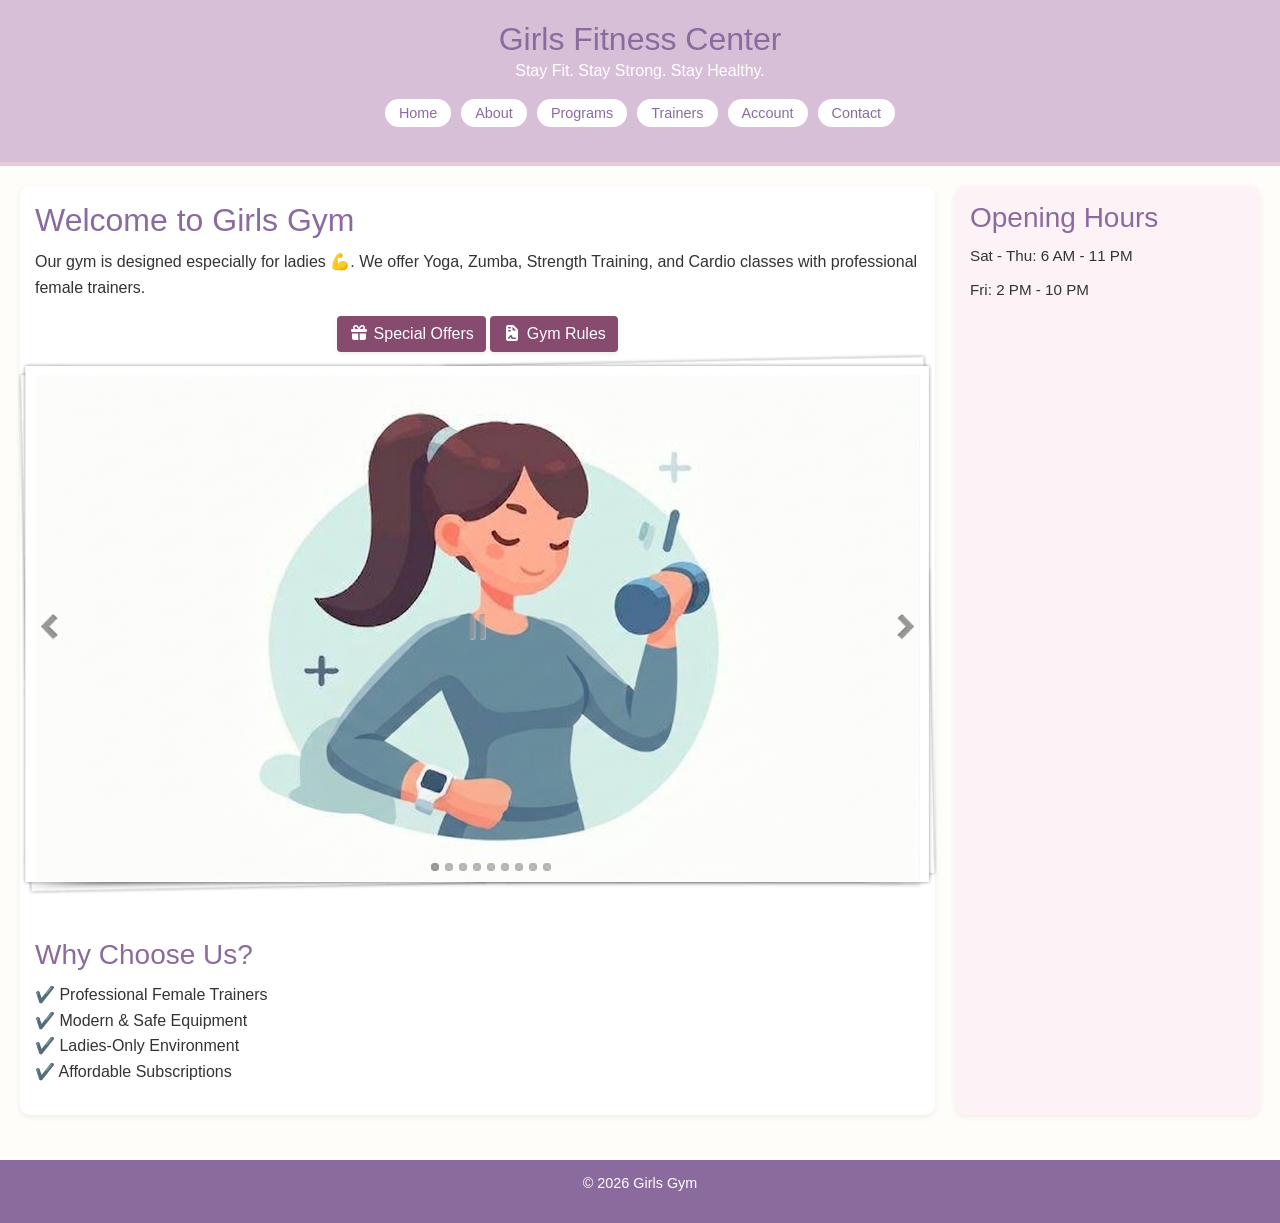
<file: gym/html/index.html>
<!DOCTYPE html>
<html lang="en">
<head>
  <meta charset="UTF-8">
  <meta name="viewport" content="width=device-width, initial-scale=1.0">
  <title>Home - Girls Gym</title>

  <!-- Bootstrap  CSS -->
   <link  rel="stylesheet"  href="../css/bootstrap.css">
  <!-- Font Awesome Icons -->
<link rel="stylesheet" href="../css/all.min.css">

  <link rel="stylesheet" href="../css/style.css"> 

  <!-- Start WOWSlider.com HEAD section -->
  <link rel="stylesheet" type="text/css" href="engine0/style.css" />
  <script type="text/javascript" src="engine0/jquery.js"></script>
  <!-- End WOWSlider.com HEAD section -->
</head>
<body>
  <!-- Header -->
  <header>
    <h1>Girls Fitness Center</h1>
    <p>Stay Fit. Stay Strong. Stay Healthy.</p>
    <nav>
      <ul>
        <li><a href="index.html">Home</a></li>
        <li><a href="about.html">About</a></li>
        <li><a href="programs.html">Programs</a></li>
        <li><a href="trainers.html">Trainers</a></li>
        <li><a href="account.html">Account</a></li>
        <li><a href="contact.html">Contact</a></li>
      </ul>
    </nav>
  </header>

  <!-- Main Content -->
  <main class="content">
    <!-- Welcome Section -->
    <section>
      <h2>Welcome to Girls Gym</h2>
      <p>
        Our gym is designed especially for ladies 💪.  
        We offer Yoga, Zumba, Strength Training, and Cardio classes  
        with professional female trainers.
    </p>

  <!-- bootstrap -->
<div class="text-center">

  <button class="btn btn-style-modle me-2 shadow-sm" onclick="loadModalContent('modal1.html')">
    <i class="fas fa-gift "></i> Special Offers
  </button>

  <button class="btn btn-style-modle shadow-sm" onclick="loadModalContent('modal2.html')">
    <i class="fas fa-file-contract "></i> Gym Rules
  </button>

</div>

      <!-- Slider Section -->
      <div class="slider">
        <!-- Start WOWSlider.com BODY section -->
        <div id="wowslider-container0">
          <div class="ws_images">
            <ul>
              <li><img src="data0/images/photo_20250919_222035.jpg" alt="" title="" id="wows0_0"/></li>
              <li><img src="data0/images/photo_20250919_222033.jpg" alt="" title="" id="wows0_1"/></li>
              <li><img src="data0/images/photo_20250919_222031.jpg" alt="" title="" id="wows0_2"/></li>
              <li><img src="data0/images/photo_20250919_222024.jpg" alt="" title="" id="wows0_3"/></li>
              <li><img src="data0/images/photo_20250919_222018.jpg" alt="" title="" id="wows0_4"/></li>
              <li><img src="data0/images/00992b5897c9e0400c5e7dd7dba59ca8.jpg" alt="" title="" id="wows0_5"/></li>
              <li><img src="data0/images/photo_20250919_222028.jpg" alt="" title="" id="wows0_6"/></li>
              <li><a href="http://wowslider.net"><img src="data0/images/photo_20250919_222026.jpg" alt="image slider" title="" id="wows0_7"/></a></li>
              <li><img src="data0/images/photo_20250919_222022.jpg" alt="" title="" id="wows0_8"/></li>
            </ul>
          </div>
          <div class="ws_bullets">
            <div>
              <a href="#" title=""><span><img src="data0/tooltips/photo_20250919_222035.jpg" alt=""/>1</span></a>
              <a href="#" title=""><span><img src="data0/tooltips/photo_20250919_222033.jpg" alt=""/>2</span></a>
              <a href="#" title=""><span><img src="data0/tooltips/photo_20250919_222031.jpg" alt=""/>3</span></a>
              <a href="#" title=""><span><img src="data0/tooltips/photo_20250919_222024.jpg" alt=""/>4</span></a>
              <a href="#" title=""><span><img src="data0/tooltips/photo_20250919_222018.jpg" alt=""/>5</span></a>
              <a href="#" title=""><span><img src="data0/tooltips/00992b5897c9e0400c5e7dd7dba59ca8.jpg" alt=""/>6</span></a>
              <a href="#" title=""><span><img src="data0/tooltips/photo_20250919_222028.jpg" alt=""/>7</span></a>
              <a href="#" title=""><span><img src="data0/tooltips/photo_20250919_222026.jpg" alt=""/>8</span></a>
              <a href="#" title=""><span><img src="data0/tooltips/photo_20250919_222022.jpg" alt=""/>9</span></a>
            </div>
          </div>
          <div class="ws_script" style="position:absolute;left:-99%"><a href="http://wowslider.net">bootstrap slider</a> by WOWSlider.com v9.0</div>
          <div class="ws_shadow"></div>
        </div>  
        <script type="text/javascript" src="engine0/wowslider.js"></script>
        <script type="text/javascript" src="engine0/script.js"></script>
        <!-- End WOWSlider.com BODY section -->
      </div>

      <!-- Features Section -->
      <div class="features">
        <h3>Why Choose Us?</h3>
        <ul>
          <li>✔️ Professional Female Trainers</li>
          <li>✔️ Modern & Safe Equipment</li>
          <li>✔️ Ladies-Only Environment</li>
          <li>✔️ Affordable Subscriptions</li>
        </ul>
      </div>
    </section>
    <!-- Sidebar -->
    <aside>
      <h3>Opening Hours</h3>
      <p>Sat - Thu: 6 AM - 11 PM</p>
      <p>Fri: 2 PM - 10 PM</p>
    </aside>
  </main>
  <!-- Footer -->
  <footer>
    <p>&copy; 2026 Girls Gym</p>
  </footer>
</div>

<div class="modal fade" id="dynamicModal">
  
  <div class="modal-dialog modal-dialog-centered">
    
    <div class="modal-content">

      <div class="modal-header modal-header-custom1">
        <h5><i class="fas fa-info-circle"></i> Girls Gym</h5>
        
        <button type="button" class="close" data-dismiss="modal">&times;</button>
      </div>

      <div class="modal-body" id="modalContent">
        Loading...
      </div>

      <div class="modal-footer">
        <button type="button" class="btn modal-btn-custom1" data-dismiss="modal">
          Close
        </button>
      </div>

    </div>
  </div>
</div>
   <script src="../js/bootstrap.js" ></script> 
  <script src="../js/java.js"></script>

</body>
</html>
</file>
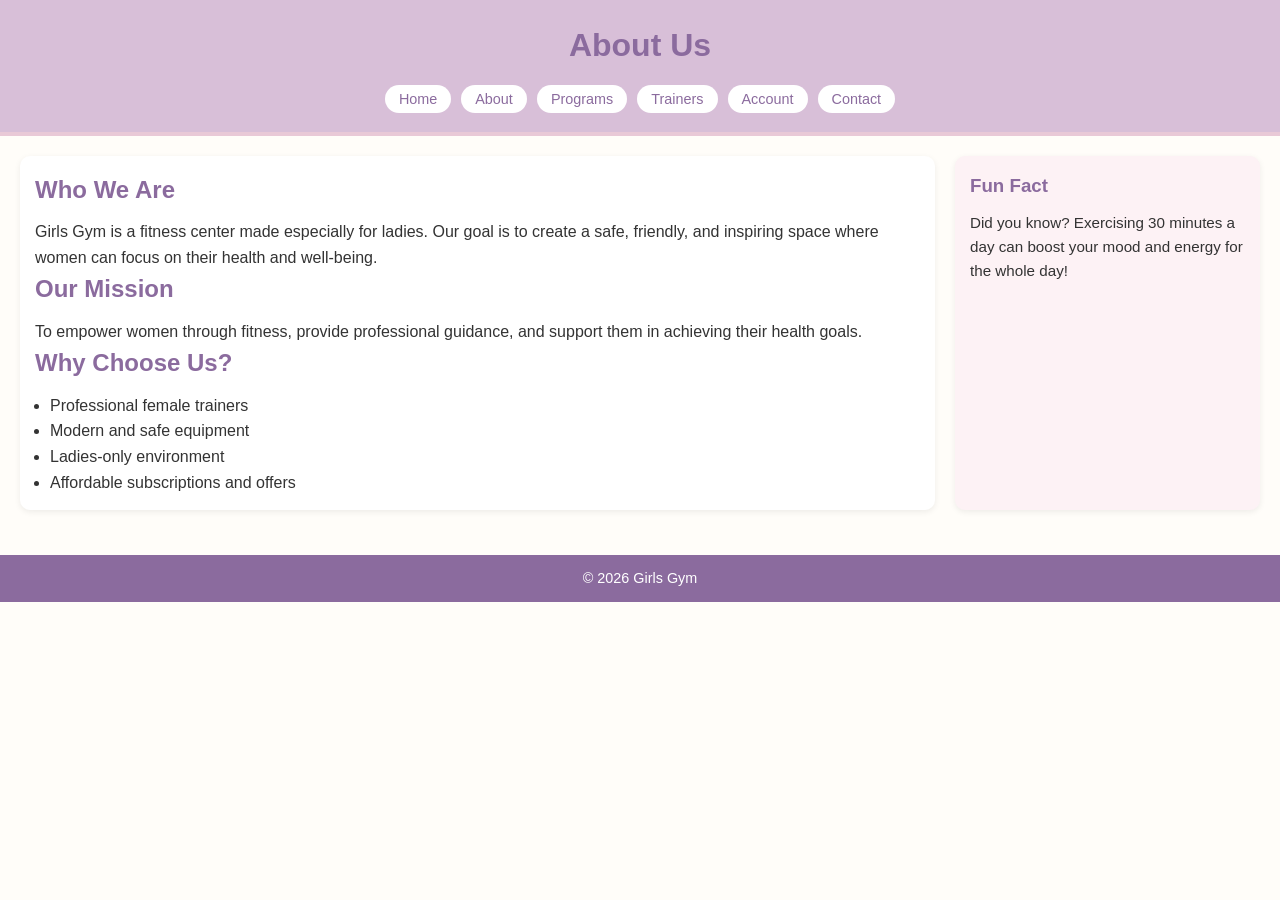
<file: gym/html/about.html>
<!DOCTYPE html>
<html lang="en">
<head>
  <meta charset="UTF-8">
  <meta name="viewport" content="width=device-width, initial-scale=1.0">
  <title>About - Girls Gym</title>
  <link rel="stylesheet" href="../css/style.css">
</head>
<body>
  <!-- Header -->
  <header>
    <h1>About Us</h1>
    <nav>
      <ul>
        <li><a href="index.html">Home</a></li>
        <li><a href="about.html">About</a></li>
        <li><a href="programs.html">Programs</a></li>
        <li><a href="trainers.html">Trainers</a></li>
        <li><a href="account.html">Account</a></li>
        <li><a href="contact.html">Contact</a></li>
      </ul>
    </nav>
  </header>
  <!-- Main Content -->
  <main class="content">
    <section>
      <h2>Who We Are</h2>
      <p>
        Girls Gym is a fitness center made especially for ladies. 
        Our goal is to create a safe, friendly, and inspiring space 
        where women can focus on their health and well-being.
      </p>

      <h2>Our Mission</h2>
      <p>
        To empower women through fitness, provide professional guidance, 
        and support them in achieving their health goals.
      </p>

      <h2>Why Choose Us?</h2>
      <ul id="about-ul">
        <li>Professional female trainers</li>
        <li>Modern and safe equipment</li>
        <li>Ladies-only environment</li>
        <li>Affordable subscriptions and offers</li>
      </ul>
    </section>

    <!-- Sidebar -->
    <aside>
      <h3>Fun Fact</h3>
      <p>
        Did you know? Exercising 30 minutes a day 
        can boost your mood and energy for the whole day!
      </p>
    </aside>
  </main>

  <!-- Footer -->
  <footer>
    <p>&copy; 2026 Girls Gym</p>
  </footer>
</body>
</html>
</file>
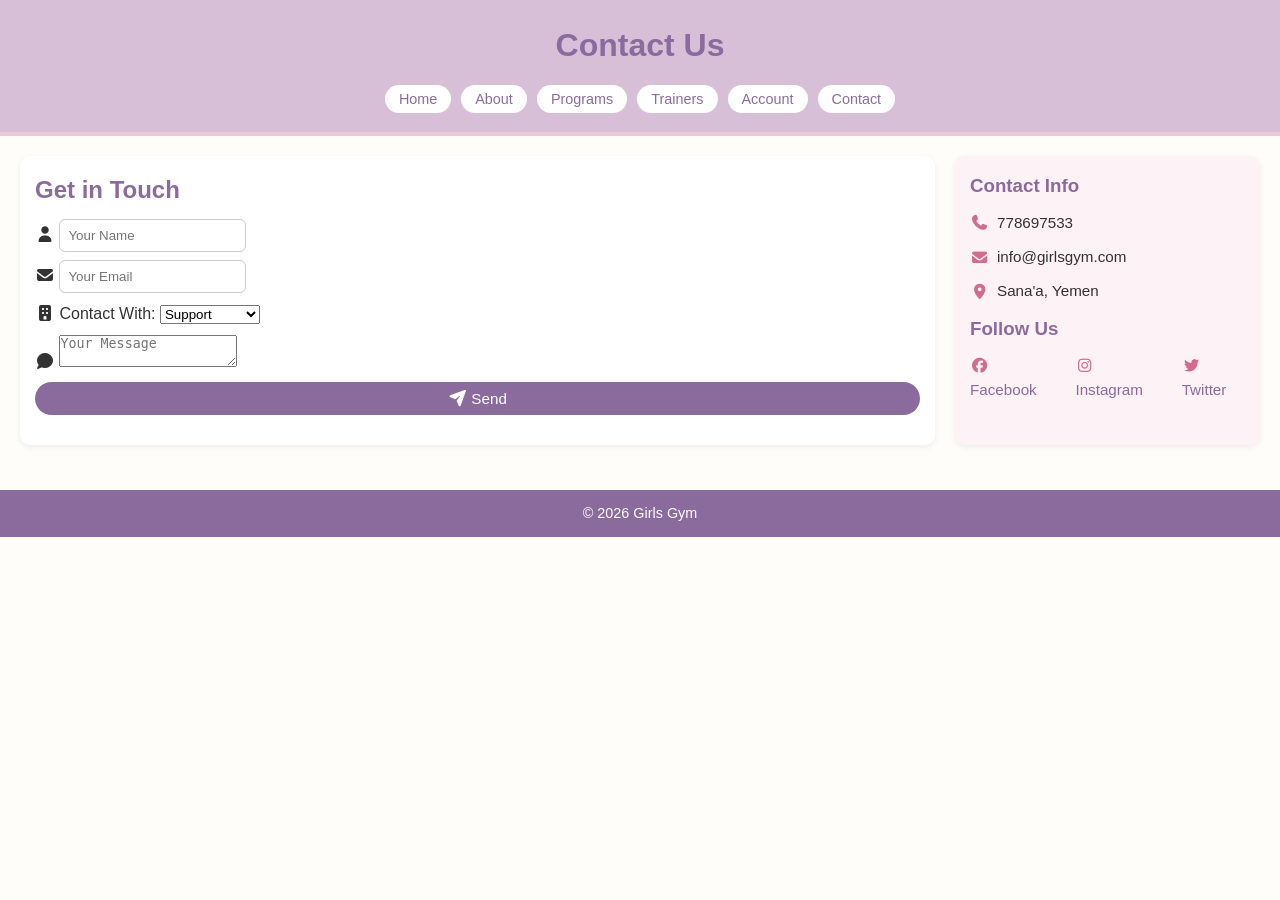
<file: gym/html/contact.html>
<!DOCTYPE html>
<html lang="en">
<head>
  <meta charset="UTF-8">
  <title>Contact - Girls Gym</title>
  <link rel="stylesheet" href="../css/style.css">
  <!-- مكتبة Font Awesome للأيقونات -->
    <link rel="stylesheet" href="../css/fontawesome.min.css">
  <link rel="stylesheet" href="../css/brands.min.css">
   <link rel="stylesheet" href="../css/solid.css">
</head>
<body>
  <header>
    <h1>Contact Us</h1>
    <nav>
      <ul>
<li><a href="index.html">Home</a></li>
        <li><a href="about.html">About</a></li>
        <li><a href="programs.html">Programs</a></li>
        <li><a href="trainers.html">Trainers</a></li>
        <li><a href="account.html">Account</a></li>
        <li><a href="contact.html">Contact</a></li>
      </ul>
    </nav>
  </header>

  
  <main class="content">
    <section>
      <h2>Get in Touch</h2>
      <form onsubmit="validateForm(event)">
        <p>
          <label for="name"><i class="fa fa-user"></i></label>
          <input type="text" id="name" placeholder="Your Name">
        </p>
        <p>
          <label for="email"><i class="fa fa-envelope"></i></label>
          <input type="email" id="email" placeholder="Your Email">
        </p>
        
        <!-- Dropdown -->
        <p>
          <label for="department"><i class="fa fa-building"></i> Contact With:</label>
          <select id="department" name="department">
            <option value="support">Support</option>
            <option value="membership">Membership</option>
            <option value="trainers">Trainers</option>
            <option value="management">Management</option>
          </select>
        </p>

        <p>
          <label for="message"><i class="fa fa-comment"></i></label>
          <textarea id="message" placeholder="Your Message"></textarea>
        </p>
        <button type="submit">
          <i class="fa fa-paper-plane"></i> Send
        </button>
      </form>
    </section>

    <aside>
      <h3>Contact Info</h3>
      <p><i class="fas fa-phone"></i>778697533</p>
       <p><i class="fa-solid fa-envelope"></i> info@girlsgym.com</p>
      <p><i class="fa-solid fa-location-dot"></i>Sana'a, Yemen</p>

     
      <h3>Follow Us</h3>
      <p>
        <a href="#"><i class="fa-brands fa-facebook"></i>  Facebook</a><br> 
        <a href="#"><i class="fa-brands fa-instagram"></i> Instagram</a><br>
        <a href="#"><i class="fa-brands fa-twitter"></i>Twitter</a>
      </p>
    </aside>
  </main>

  <footer>
    <p>&copy; 2026 Girls Gym</p>
  </footer>
   <script src="../js/java.js"></script>

</body>
</html>
</file>
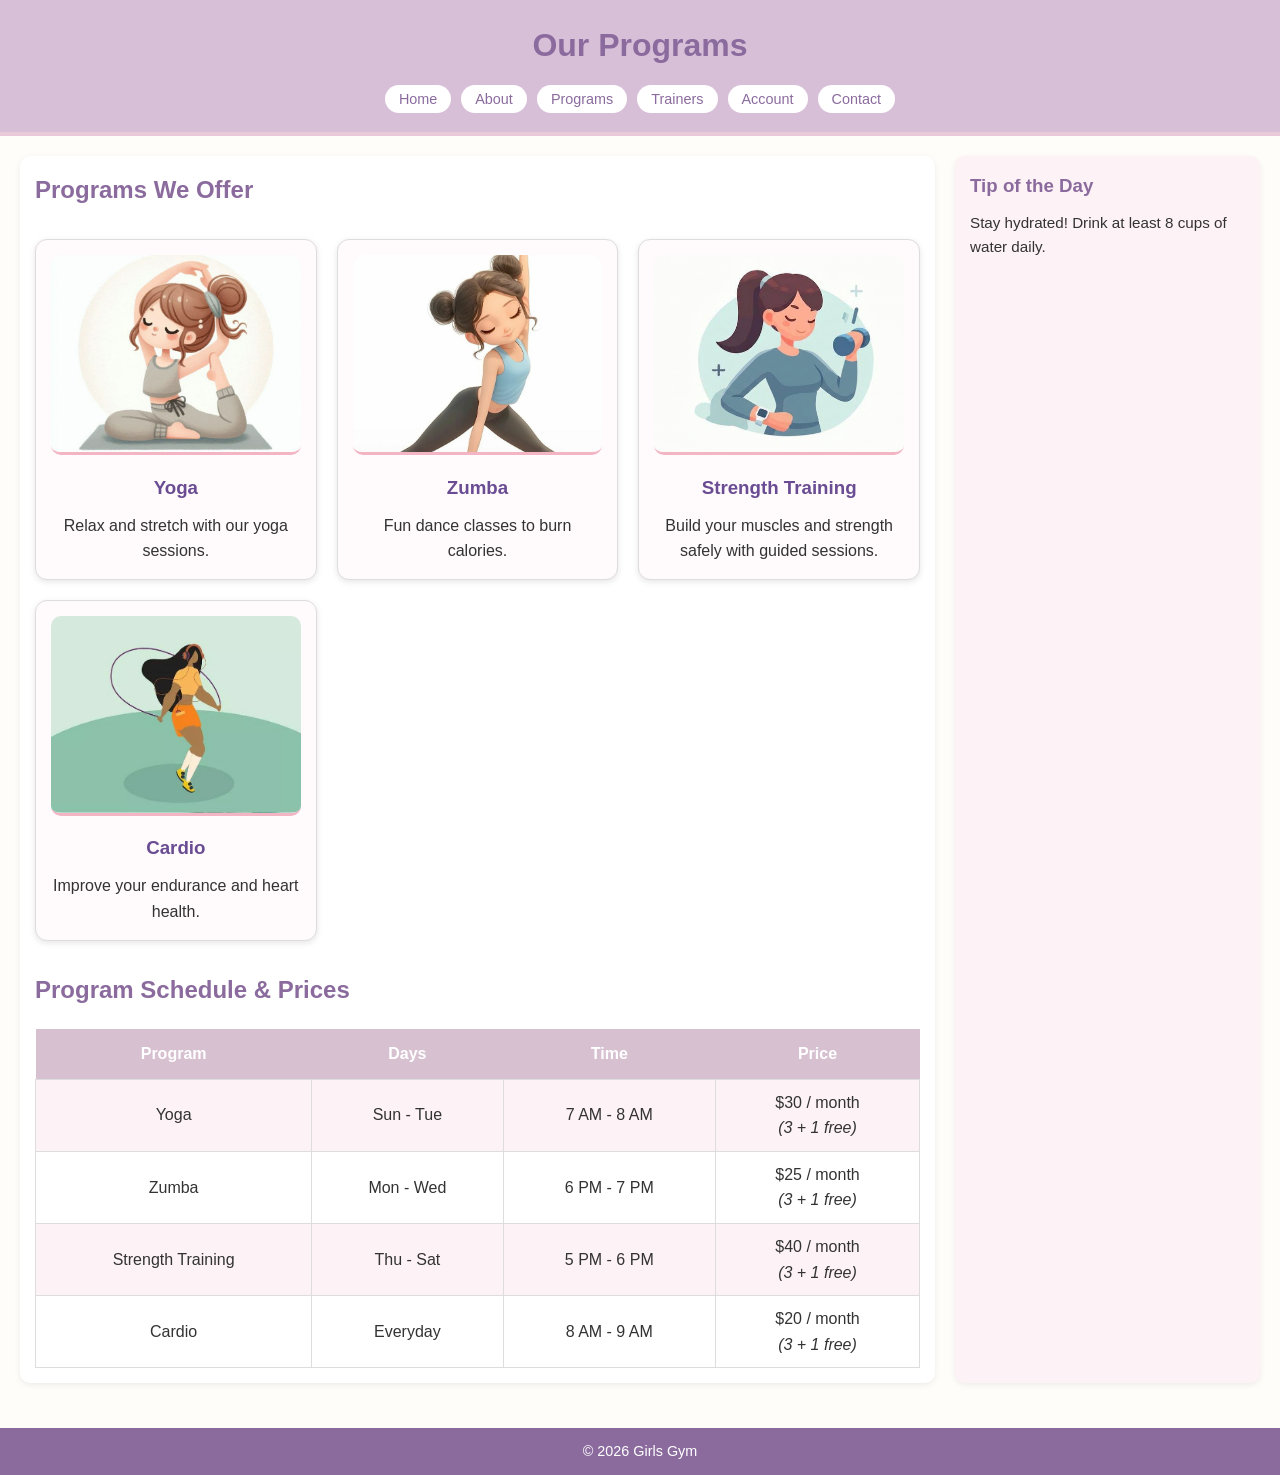
<file: gym/html/programs.html>
<!DOCTYPE html>
<html lang="en">
<head>
  <meta charset="UTF-8">
  <title>Programs - Girls Gym</title>
  <link rel="stylesheet" href="../css/style.css">
</head>
<body>
  <header>
    <h1>Our Programs</h1>
    <nav>
      <ul>
        <li><a href="index.html">Home</a></li>
        <li><a href="about.html">About</a></li>
        <li><a href="programs.html">Programs</a></li>
        <li><a href="trainers.html">Trainers</a></li>
        <li><a href="account.html">Account</a></li>
        <li><a href="contact.html">Contact</a></li>
      </ul>
    </nav>
  </header>

  <main class="content">
    <section>
      <h2>Programs We Offer</h2>

      <!-- كروت البرامج -->
      <div class="programs-container">
        <div class="program-card">
          <img src="../images/yoga.jpg" alt="Yoga Program">
          <h3>Yoga</h3>
          <p>Relax and stretch with our yoga sessions.</p>
        </div>

        <div class="program-card">
          <img src="../images/zumba.jpg" alt="Zumba Program">
          <h3>Zumba</h3>
          <p>Fun dance classes to burn calories.</p>
        </div>

        <div class="program-card">
          <img src="../images/strength.jpg" alt="Strength Training">
          <h3>Strength Training</h3>
          <p>Build your muscles and strength safely with guided sessions.</p>
        </div>

        <div class="program-card">
          <img src="../images/cardio.jpg" alt="Cardio Program">
          <h3>Cardio</h3>
          <p>Improve your endurance and heart health.</p>
        </div>
      </div>

      <!-- 📌 جدول المواعيد + الأسعار -->
      <h2>Program Schedule & Prices</h2>
      <table class="program-table">
        <tr>
          <th>Program</th>
          <th>Days</th>
          <th>Time</th>
          <th>Price</th>
        </tr>
        <tr>
          <td>Yoga</td>
          <td>Sun - Tue</td>
          <td>7 AM - 8 AM</td>
          <td>$30 / month<br><em>(3 + 1 free)</em></td>
        </tr>
        <tr>
          <td>Zumba</td>
          <td>Mon - Wed</td>
          <td>6 PM - 7 PM</td>
          <td>$25 / month<br><em>(3 + 1 free)</em></td>
        </tr>
        <tr>
          <td>Strength Training</td>
          <td>Thu - Sat</td>
          <td>5 PM - 6 PM</td>
          <td>$40 / month<br><em>(3 + 1 free)</em></td>
        </tr>
        <tr>
          <td>Cardio</td>
          <td>Everyday</td>
          <td>8 AM - 9 AM</td>
          <td>$20 / month<br><em>(3 + 1 free)</em></td>
        </tr>
      </table>
    </section>

    <aside>
      <h3>Tip of the Day</h3>
      <p>Stay hydrated! Drink at least 8 cups of water daily.</p>
    </aside>
  </main>

  <footer>
    <p>&copy; 2026 Girls Gym</p>
  </footer>
</body>
</html>
</file>
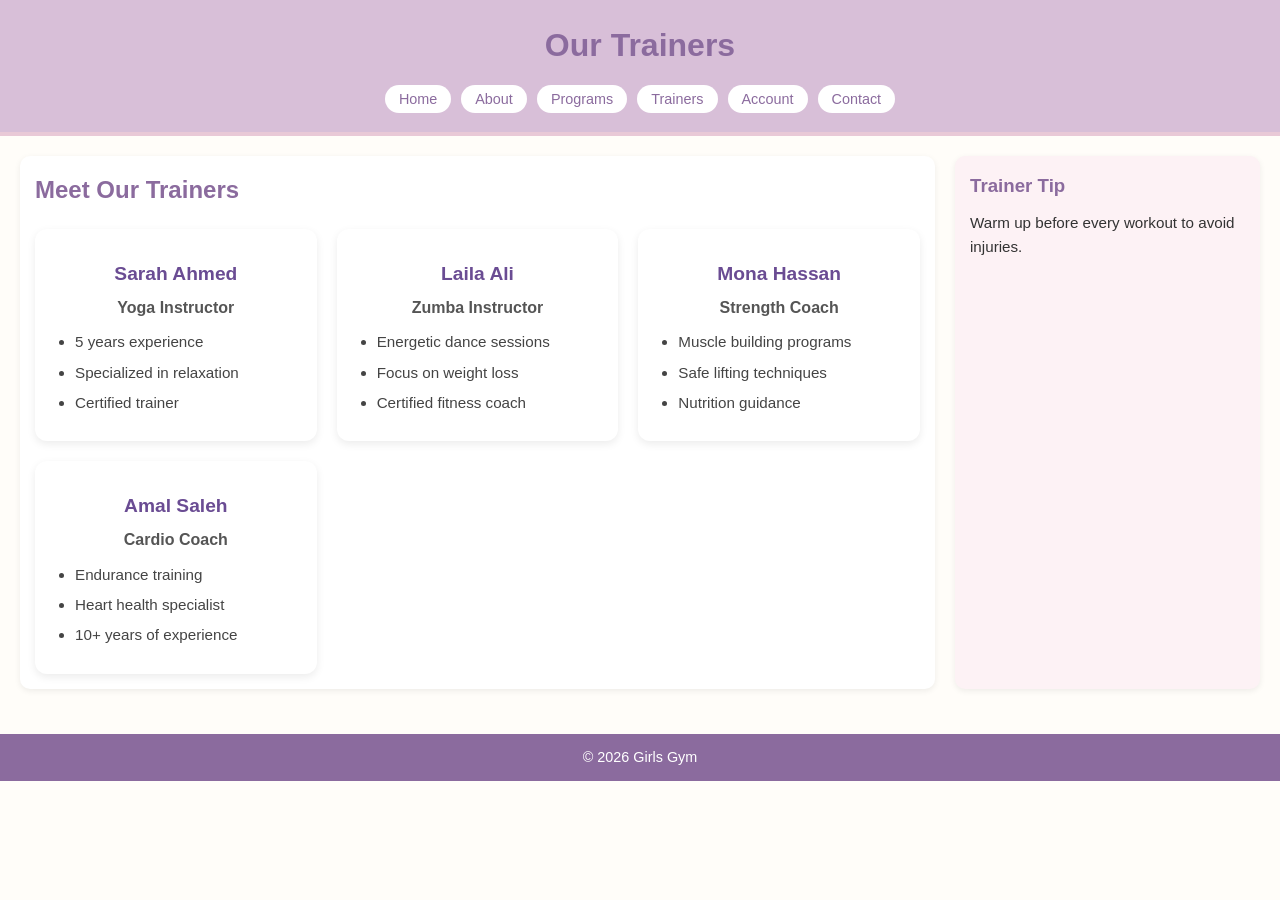
<file: gym/html/trainers.html>
<!DOCTYPE html>
<html lang="en">
<head>
  <meta charset="UTF-8">
  <title>Trainers - Girls Gym</title>
  <link rel="stylesheet" href="../css/style.css">
</head>
<body>
  <!-- الهيدر -->
  <header>
    <h1>Our Trainers</h1>
    <nav>
      <ul>
<li><a href="index.html">Home</a></li>
        <li><a href="about.html">About</a></li>
        <li><a href="programs.html">Programs</a></li>
        <li><a href="trainers.html">Trainers</a></li>
        <li><a href="account.html">Account</a></li>
        <li><a href="contact.html">Contact</a></li>
      </ul>
    </nav>
  </header>

  <!-- المحتوى الرئيسي -->
  <main class="content">
    <section>
      <h2>Meet Our Trainers</h2>

      <div class="trainers-container">
        <!-- Trainer 1 -->
        <div class="trainer-card">
          <h3>Sarah Ahmed</h3>
          <p>Yoga Instructor</p>
          <ul>
            <li>5 years experience</li>
            <li>Specialized in relaxation</li>
            <li>Certified trainer</li>
          </ul>
        </div>

        <!-- Trainer 2 -->
        <div class="trainer-card">
          <h3>Laila Ali</h3>
          <p>Zumba Instructor</p>
          <ul>
            <li>Energetic dance sessions</li>
            <li>Focus on weight loss</li>
            <li>Certified fitness coach</li>
          </ul>
        </div>

        <!-- Trainer 3 -->
        <div class="trainer-card">
          <h3>Mona Hassan</h3>
          <p>Strength Coach</p>
          <ul>
            <li>Muscle building programs</li>
            <li>Safe lifting techniques</li>
            <li>Nutrition guidance</li>
          </ul>
        </div>

        <!-- Trainer 4 -->
        <div class="trainer-card">
          <h3>Amal Saleh</h3>
          <p>Cardio Coach</p>
          <ul>
            <li>Endurance training</li>
            <li>Heart health specialist</li>
            <li>10+ years of experience</li>
          </ul>
        </div>
      </div>
    </section>

    <aside>
      <h3>Trainer Tip</h3>
      <p>Warm up before every workout to avoid injuries.</p>
    </aside>
  </main>

  <!-- الفوتر -->
  <footer>
    <p>&copy; 2026 Girls Gym</p>
  </footer>
</body>
</html>
</file>
<file: gym/css/style.css>
/* ===== Reset ===== */
* {margin:0; padding:0; box-sizing:border-box}

/* ===== القاعدة العامة ===== */
body {
  font-family:"Segoe UI",Tahoma,Geneva,Verdana,sans-serif;
  background:#fffdf9; color:#333; line-height:1.6;
}
h1,h2,h3 {color:#8b6b9e; margin-bottom:10px}
a {text-decoration:none; color:#8b6b9e; transition:0.3s}
a:hover {color:#d36b8b}

/* ===== الهيدر ===== */
header {
  background:#d8bfd8; color:#fff; text-align:center;
  padding:20px; border-bottom:4px solid #e9c9d7;
}
header h1 {margin:0; font-size:2rem }
nav ul {
  list-style:none;display:flex; flex-wrap:wrap;
  justify-content:center; gap:10px; margin-top:15px; padding:0;
}
nav ul li a {
  padding:6px 14px; background:#fff; color:#8b6b9e;
  border-radius:18px; font-size:0.9rem;
}
 nav ul li a:hover {background: #f3b5c4;color:#fff}

/* ===== المحتوى ===== */
.content {display:grid; grid-template-columns:3fr 1fr; gap:20px; padding:20px}
section,aside {
  background:#fff; padding:15px; border-radius:10px;
  box-shadow:0 2px 6px rgba(0,0,0,0.07);
}
aside {background:#fdf2f5}

/* ===== الأزرار ===== */
button {
  background:#8b6b9e; color:#fff; border:none;
  padding:8px 18px; border-radius:20px; cursor:pointer;
  font-size:0.95rem; transition:0.3s;
}
button:hover {background:#d36b8b}

/* ===== برامج ===== */
.programs-container {
  display:grid; grid-template-columns:repeat(auto-fit,minmax(220px,1fr));
  gap:20px; margin:30px 0;
}
.program-card {
  background:#fffafc; border:1px solid #ddd; border-radius:12px;
  padding:15px; text-align:center;
  box-shadow:0 2px 6px rgba(0,0,0,0.1); transition:.3s;
}
.program-card:hover {transform:translateY(-6px); box-shadow:0 8px 18px rgba(0,0,0,0.2)}
.program-card img {
  width:100%; height:200px; object-fit:cover;
  border-radius:10px; border-bottom:3px solid #f3b5c4;
  cursor:pointer; transition:.3s;
}
.program-card img:hover {transform:scale(1.05)}
.program-card h3 {margin:10px 0; color:#6a4c93}

/* جدول البرامج */
.program-table {width:100%; border-collapse:collapse; margin-top:20px}
.program-table th {
  background:#d7c0d0; color:#fff; padding:12px;
}
.program-table td {
  border:1px solid #ddd; padding:10px; text-align:center;
}
.program-table tr:nth-child(even){background:#fdf2f5}

/* ===== المدربون ===== */
.trainers-container {
  display:grid; grid-template-columns:repeat(auto-fit,minmax(240px,1fr));
  gap:20px; margin-top:20px;
}
.trainer-card {
  background:#fff; border-radius:12px; padding:20px; text-align:center;
  box-shadow:0 3px 8px rgba(0,0,0,0.08); transition:.3s;
}
.trainer-card:hover {background:#fdf2f5; transform:translateY(-6px); box-shadow:0 6px 15px rgba(0,0,0,0.15)}
.trainer-card h3 {margin:10px 0 5px; color:#6a4c93; font-size:1.2rem}
.trainer-card p {margin:0 0 10px; color:#555; font-weight:bold}
.trainer-card ul {
  list-style:disc; padding-left:20px; text-align:left; color:#444; font-size:0.95rem;
}
.trainer-card ul li {margin:6px 0; transition:color .3s}
.trainer-card ul li:hover {color:#d36b8b}

/* ===== الحساب ===== */
form {display:grid; gap:8px; margin-bottom:15px}
input[type=text],input[type=email],input[type=password] {
  padding:8px; border:1px solid #ccc; border-radius:6px;
}
input[type=radio],input[type=checkbox]{margin-right:6px}

/* Aside Contact */
aside p {margin:10px 0; font-size:.95rem; display:flex; align-items:center; gap:8px}
aside i {color:#d36b8b}
aside a {color:#8b6b9e; text-decoration:none; transition:.3s;}
aside a:hover {color:#d36b8b; font-weight:bold}

/* ===== الفوتر ===== */
footer {
  background:#8b6b9e; color:#fff; text-align:center;
  padding:12px; margin-top:25px; font-size:0.9rem;
}

/* ===== Responsive ===== */
@media(max-width:768px){
  .content{grid-template-columns:1fr}
  nav ul{flex-direction:column; gap:5px}
  form.contact-form p{flex-direction:column; align-items:flex-start}
  form.contact-form input,form.contact-form textarea,form.contact-form select,
  form.contact-form button{width:100%}
  aside{margin-top:20px}
}
@media(max-width:480px){header h1{font-size:1.5rem}}

/* Custom Modal Colors */
.modal-header-custom1 {
  background-color: #a86b8c;
  color: #ffffff;
}

.modal-btn-custom1 {
  background-color: #a86b8c;
  color: #ffffff;
  border: none;
}

.modal-btn-custom1:hover {
  background-color: #884b70;
  color: #ffffff;
}

.btn-style-modle {
  background-color: #884b70;
  color: #ffffff;
  border: none;
}

.btn-style-modle:hover {
  background-color: #6a3957;
  color: #ffffff;
}

.features ul {
  list-style-type: none;
}

#about-ul{

  padding-left: 15px;
}
</file>
<file: gym/html/engine0/style.css>
/*
 *	generated by WOW Slider 9.0
 *	template Vernisage
 */
@import url(https://fonts.googleapis.com/css?family=Economica&subset=latin,latin-ext);
#wowslider-container0 { 
	display: table;
	zoom: 1; 
	position: relative;
	width: 100%;
	max-width: 960px;
	max-height:540px;
	margin:23px auto 57.5px;
	z-index:90;
	text-align:left; /* reset align=center */
	font-size: 10px;
	text-shadow: none; /* fix some user styles */

	/* reset box-sizing (to boostrap friendly) */
	-webkit-box-sizing: content-box;
	-moz-box-sizing: content-box;
	box-sizing: content-box; 
}
* html #wowslider-container0{ width:960px }
#wowslider-container0 .ws_images ul{
	position:relative;
	width: 10000%; 
	height:100%;
	left:0;
	list-style:none;
	margin:0;
	padding:0;
	border-spacing:0;
	overflow: visible;
	/*table-layout:fixed;*/
}
#wowslider-container0 .ws_images ul li{
	position: relative;
	width:1%;
	height:100%;
	line-height:0; /*opera*/
	overflow: hidden;
	float:left;
	/*font-size:0;*/
	padding:0 0 0 0 !important;
	margin:0 0 0 0 !important;
}

#wowslider-container0 .ws_images{
	position: relative;
	left:0;
	top:0;
	height:100%;
	max-height:540px;
	max-width: 960px;
	vertical-align: top;
	border:none;
	overflow: hidden;
}
#wowslider-container0 .ws_images ul a{
	width:100%;
	height:100%;
	max-height:540px;
	display:block;
	color:transparent;
}
#wowslider-container0 img{
	max-width: none !important;
}
#wowslider-container0 .ws_images .ws_list img,
#wowslider-container0 .ws_images > div > img{
	width:100%;
	border:none 0;
	max-width: none;
	padding:0;
	margin:0;
}
#wowslider-container0 .ws_images > div > img {
	max-height:540px;
}

#wowslider-container0 .ws_images iframe {
	position: absolute;
	z-index: -1;
}

#wowslider-container0 .ws-title > div {
	display: inline-block !important;
}

#wowslider-container0 a{ 
	text-decoration: none; 
	outline: none; 
	border: none; 
}

#wowslider-container0  .ws_bullets { 
	float: left;
	position:absolute;
	z-index:70;
}
#wowslider-container0  .ws_bullets div{
	position:relative;
	float:left;
	font-size: 0px;
}
/* compatibility with Joomla styles */
#wowslider-container0  .ws_bullets a {
	line-height: 0;
}

#wowslider-container0  .ws_script{
	display:none;
}
#wowslider-container0 sound, 
#wowslider-container0 object{
	position:absolute;
}

/* prevent some of users reset styles */
#wowslider-container0 .ws_effect {
	position: static;
	width: 100%;
	height: 100%;
}

#wowslider-container0 .ws_photoItem {
	border: 2em solid #fff;
	margin-left: -2em;
	margin-top: -2em;
}
#wowslider-container0 .ws_cube_side {
	background: #A6A5A9;
}


#wowslider-container0.ws_gestures {
	cursor: -webkit-grab;
	cursor: -moz-grab;
	cursor: url("[data-uri]"), move;
}
#wowslider-container0.ws_gestures.ws_grabbing {
	cursor: -webkit-grabbing;
	cursor: -moz-grabbing;
	cursor: url("[data-uri]"), move;
}

/* hide controls when video start play */
#wowslider-container0.ws_video_playing .ws_bullets,
#wowslider-container0.ws_video_playing .ws_fullscreen,
#wowslider-container0.ws_video_playing .ws_next,
#wowslider-container0.ws_video_playing .ws_prev {
	display: none;
}


/* youtube/vimeo buttons */
#wowslider-container0 .ws_video_btn {
	position: absolute;
	display: none;
	cursor: pointer;
	top: 0;
	left: 0;
	width: 100%;
	height: 100%;
	z-index: 55;
}
#wowslider-container0 .ws_video_btn.ws_youtube,
#wowslider-container0 .ws_video_btn.ws_vimeo {
	display: block;
}
#wowslider-container0 .ws_video_btn div {
	position: absolute;
	background-image: url(./playvideo.png);
	background-size: 200%;
	top: 50%;
	left: 50%;
	width: 7em;
	height: 5em;
	margin-left: -3.5em;
	margin-top: -2.5em;
}
#wowslider-container0 .ws_video_btn.ws_youtube div {
	background-position: 0 0;
}
#wowslider-container0 .ws_video_btn.ws_youtube:hover div {
	background-position: 100% 0;
}
#wowslider-container0 .ws_video_btn.ws_vimeo div {
	background-position: 0 100%;
}
#wowslider-container0 .ws_video_btn.ws_vimeo:hover div {
	background-position: 100% 100%;
}

#wowslider-container0 .ws_playpause.ws_hide {
	display: none !important;
}
#wowslider-container0  .ws_bullets { 
	padding: 10px; 
}
#wowslider-container0 .ws_bullets a { 
	width:8px;
	height:8px;
	background: url(./bullet.png) left top;
	float: left; 
	text-indent: -4000px; 
	position:relative;
	margin-left:6px;
	color:transparent;
}
#wowslider-container0 .ws_bullets a.ws_selbull, #wowslider-container0 .ws_bullets a:hover{
	background-position: 0 100%;
}
#wowslider-container0 a.ws_next, #wowslider-container0 a.ws_prev {
	background-size: 200%;

	position:absolute;
	top:50%;
	margin-top:-1.5em;
	z-index:60;
	height: 2.8em;
	width: 1.8em;
	background-image: url(./arrows.png);
}
#wowslider-container0 a.ws_next{
	background-position: 100% 0;
	right:0.7em;
}
#wowslider-container0 a.ws_prev {
	left:0.7em;
	background-position: 0 0; 
}
#wowslider-container0 a.ws_next:hover{
	background-position: 100% 100%;
}
#wowslider-container0 a.ws_prev:hover {
	background-position: 0 100%; 
}

/*playpause*/
#wowslider-container0 .ws_playpause {
    width: 1.8em;
    height: 2.8em;
    position: absolute;
    top: 50%;
    left: 50%;
    margin-left: -0.9em;
    margin-top: -1.5em;
    z-index: 59;
}

#wowslider-container0 .ws_pause {
	background-size: 100%;
    background-image: url(./pause.png);
}

#wowslider-container0 .ws_play {
	background-size: 100%;
    background-image: url(./play.png);
}

#wowslider-container0 .ws_pause:hover, #wowslider-container1 .ws_play:hover {
    background-position: 100% 100% !important;
}
/* bottom center */
#wowslider-container0  .ws_bullets {
    bottom: 0px;
	left:50%;
}
#wowslider-container0  .ws_bullets div{
	left:-50%;
}
#wowslider-container0 .ws-title{
	position:absolute;
	display:block;
	font: 2.7em 'Economica', Trebuchet MS, Helvetica, sans-serif;
	bottom: 1em;
	left: 0.2em;
	margin-right:0.7em;
	color:#959695;
	z-index: 50;
	line-height: 1em;
}
#wowslider-container0 .ws-title div,#wowslider-container0 .ws-title span{
	background:#FFFFFF;
	display:inline-block;
	padding:0.35em;
	border-radius:0.2em;
	-moz-border-radius:0.2em;
	-webkit-border-radius:0.2em;
	opacity:0.8;
	filter:progid:DXImageTransform.Microsoft.Alpha(opacity=90); 
}
#wowslider-container0 .ws-title div{
	display:block;
	color: #000000;
    font-size: 0.74em;
	font-weight: normal;
	line-height: 1em;
	margin-top: 0.7em;
}
#wowslider-container0 .ws-title span{
	padding:0.25em;
}#wowslider-container0 .ws_images > ul{
	animation: wsBasic 36s infinite;
	-moz-animation: wsBasic 36s infinite;
	-webkit-animation: wsBasic 36s infinite;
}
@keyframes wsBasic{0%{left:-0%} 5.56%{left:-0%} 11.11%{left:-100%} 16.67%{left:-100%} 22.22%{left:-200%} 27.78%{left:-200%} 33.33%{left:-300%} 38.89%{left:-300%} 44.44%{left:-400%} 50%{left:-400%} 55.56%{left:-500%} 61.11%{left:-500%} 66.67%{left:-600%} 72.22%{left:-600%} 77.78%{left:-700%} 83.33%{left:-700%} 88.89%{left:-800%} 94.44%{left:-800%} }
@-moz-keyframes wsBasic{0%{left:-0%} 5.56%{left:-0%} 11.11%{left:-100%} 16.67%{left:-100%} 22.22%{left:-200%} 27.78%{left:-200%} 33.33%{left:-300%} 38.89%{left:-300%} 44.44%{left:-400%} 50%{left:-400%} 55.56%{left:-500%} 61.11%{left:-500%} 66.67%{left:-600%} 72.22%{left:-600%} 77.78%{left:-700%} 83.33%{left:-700%} 88.89%{left:-800%} 94.44%{left:-800%} }
@-webkit-keyframes wsBasic{0%{left:-0%} 5.56%{left:-0%} 11.11%{left:-100%} 16.67%{left:-100%} 22.22%{left:-200%} 27.78%{left:-200%} 33.33%{left:-300%} 38.89%{left:-300%} 44.44%{left:-400%} 50%{left:-400%} 55.56%{left:-500%} 61.11%{left:-500%} 66.67%{left:-600%} 72.22%{left:-600%} 77.78%{left:-700%} 83.33%{left:-700%} 88.89%{left:-800%} 94.44%{left:-800%} }

#wowslider-container0  .ws_shadow{
	background-image: url(./bg.png);
	background-repeat: no-repeat;
	background-size:100%;
	position:absolute;
	z-index: -1;
	left:-2.08%;
	top:-4.26%;
	width:104.16%;
	height:108.51%;
}
* html #wowslider-container0 .ws_shadow{/*ie6*/
	background:none;
	filter:progid:DXImageTransform.Microsoft.AlphaImageLoader( src='engine0//bg.png', sizingMethod='scale');
}
*+html #wowslider-container0 .ws_shadow{/*ie7*/
	background:none;
	filter:progid:DXImageTransform.Microsoft.AlphaImageLoader( src='engine0//bg.png', sizingMethod='scale');
}
#wowslider-container0 .ws_bullets  a img{
	text-indent:0;
	display:block;
	bottom:15px;
	left:-43px;
	visibility:hidden;
	position:absolute;
    -moz-box-shadow: 0 0 5px #999999;
    box-shadow: 0 0 5px #999999;
    border: 5px solid #FFFFFF;
	max-width:none;
}
#wowslider-container0 .ws_bullets a:hover img{
	visibility:visible;
}

#wowslider-container0 .ws_bulframe div div{
	height:48px;
	overflow:visible;
	position:relative;
}
#wowslider-container0 .ws_bulframe div {
	left:0;
	overflow:hidden;
	position:relative;
	width:85px;
	background-color:#FFFFFF;
}
#wowslider-container0  .ws_bullets .ws_bulframe{
	display:none;
	bottom:16px;
	overflow:visible;
	position:absolute;
	cursor:pointer;
    -moz-box-shadow: 0 0 5px #999999;
    box-shadow: 0 0 5px #999999;
    border: 5px solid #FFFFFF;
}
#wowslider-container0 .ws_bulframe span{
	display:block;
	position:absolute;
	bottom:-11px;
	margin-left:-8px;
	left:43px;
	background:url(./triangle.png);
	width:15px;
	height:6px;
}#wowslider-container0 .ws_bulframe div div{
	height: auto;
}

@media all and (max-width:760px) {
	#wowslider-container0 .ws_fullscreen {
		display: block;
	}
}
@media all and (max-width:400px){
	#wowslider-container0 .ws_controls,
	#wowslider-container0 .ws_bullets,
	#wowslider-container0 .ws_thumbs{
		display: none
	}
}
</file>
<file: gym/css/brands.min.css>
/*!
 * Font Awesome Free 7.3.1 by @fontawesome - https://fontawesome.com
 * License - https://fontawesome.com/license/free (Icons: CC BY 4.0, Fonts: SIL OFL 1.1, Code: MIT License)
 * Copyright 2026 Fonticons, Inc.
 */
:host,:root{--fa-family-brands:"Font Awesome 7 Brands";--fa-font-brands:normal 400 1em/1 var(--fa-family-brands)}@font-face{font-family:"Font Awesome 7 Brands";font-style:normal;font-weight:400;font-display:block;src:url(../webfonts/fa-brands-400.woff2)}.fa-brands,.fa-classic.fa-brands,.fab{--fa-family:var(--fa-family-brands);--fa-style:400}.fa-firefox-browser{--fa:"\e007"}.fa-ideal{--fa:"\e013"}.fa-microblog{--fa:"\e01a"}.fa-pied-piper-square,.fa-square-pied-piper{--fa:"\e01e"}.fa-unity{--fa:"\e049"}.fa-dailymotion{--fa:"\e052"}.fa-instagram-square,.fa-square-instagram{--fa:"\e055"}.fa-mixer{--fa:"\e056"}.fa-shopify{--fa:"\e057"}.fa-deezer{--fa:"\e077"}.fa-edge-legacy{--fa:"\e078"}.fa-google-pay{--fa:"\e079"}.fa-rust{--fa:"\e07a"}.fa-tiktok{--fa:"\e07b"}.fa-unsplash{--fa:"\e07c"}.fa-cloudflare{--fa:"\e07d"}.fa-guilded{--fa:"\e07e"}.fa-hive{--fa:"\e07f"}.fa-42-group,.fa-innosoft{--fa:"\e080"}.fa-instalod{--fa:"\e081"}.fa-octopus-deploy{--fa:"\e082"}.fa-perbyte{--fa:"\e083"}.fa-uncharted{--fa:"\e084"}.fa-watchman-monitoring{--fa:"\e087"}.fa-wodu{--fa:"\e088"}.fa-wirsindhandwerk,.fa-wsh{--fa:"\e2d0"}.fa-bots{--fa:"\e340"}.fa-cmplid{--fa:"\e360"}.fa-bilibili{--fa:"\e3d9"}.fa-golang{--fa:"\e40f"}.fa-pix{--fa:"\e43a"}.fa-sitrox{--fa:"\e44a"}.fa-hashnode{--fa:"\e499"}.fa-meta{--fa:"\e49b"}.fa-padlet{--fa:"\e4a0"}.fa-nfc-directional{--fa:"\e530"}.fa-nfc-symbol{--fa:"\e531"}.fa-screenpal{--fa:"\e570"}.fa-space-awesome{--fa:"\e5ac"}.fa-square-font-awesome{--fa:"\e5ad"}.fa-gitlab-square,.fa-square-gitlab{--fa:"\e5ae"}.fa-odysee{--fa:"\e5c6"}.fa-stubber{--fa:"\e5c7"}.fa-debian{--fa:"\e60b"}.fa-shoelace{--fa:"\e60c"}.fa-threads{--fa:"\e618"}.fa-square-threads{--fa:"\e619"}.fa-square-x-twitter{--fa:"\e61a"}.fa-x-twitter{--fa:"\e61b"}.fa-opensuse{--fa:"\e62b"}.fa-letterboxd{--fa:"\e62d"}.fa-square-letterboxd{--fa:"\e62e"}.fa-mintbit{--fa:"\e62f"}.fa-google-scholar{--fa:"\e63b"}.fa-brave{--fa:"\e63c"}.fa-brave-reverse{--fa:"\e63d"}.fa-pixiv{--fa:"\e640"}.fa-upwork{--fa:"\e641"}.fa-webflow{--fa:"\e65c"}.fa-signal-messenger{--fa:"\e663"}.fa-bluesky{--fa:"\e671"}.fa-jxl{--fa:"\e67b"}.fa-square-upwork{--fa:"\e67c"}.fa-web-awesome{--fa:"\e682"}.fa-square-web-awesome{--fa:"\e683"}.fa-square-web-awesome-stroke{--fa:"\e684"}.fa-dart-lang{--fa:"\e693"}.fa-flutter{--fa:"\e694"}.fa-files-pinwheel{--fa:"\e69f"}.fa-css{--fa:"\e6a2"}.fa-square-bluesky{--fa:"\e6a3"}.fa-openai{--fa:"\e7cf"}.fa-square-linkedin{--fa:"\e7d0"}.fa-cash-app{--fa:"\e7d4"}.fa-disqus{--fa:"\e7d5"}.fa-11ty,.fa-eleventy{--fa:"\e7d6"}.fa-kakao-talk{--fa:"\e7d7"}.fa-linktree{--fa:"\e7d8"}.fa-notion{--fa:"\e7d9"}.fa-pandora{--fa:"\e7da"}.fa-pixelfed{--fa:"\e7db"}.fa-tidal{--fa:"\e7dc"}.fa-vsco{--fa:"\e7dd"}.fa-w3c{--fa:"\e7de"}.fa-lumon{--fa:"\e7e2"}.fa-lumon-drop{--fa:"\e7e3"}.fa-square-figma{--fa:"\e7e4"}.fa-tex{--fa:"\e7ff"}.fa-duolingo{--fa:"\e812"}.fa-supportnow{--fa:"\e833"}.fa-tor-browser{--fa:"\e838"}.fa-typescript{--fa:"\e840"}.fa-square-deskpro{--fa:"\e844"}.fa-circle-zulip{--fa:"\e851"}.fa-julia{--fa:"\e852"}.fa-zulip{--fa:"\e853"}.fa-unison{--fa:"\e854"}.fa-bgg,.fa-board-game-geek{--fa:"\e855"}.fa-ko-fi{--fa:"\e856"}.fa-kubernetes{--fa:"\e857"}.fa-postgresql{--fa:"\e858"}.fa-scaleway{--fa:"\e859"}.fa-venmo{--fa:"\e85a"}.fa-venmo-v{--fa:"\e85b"}.fa-unreal-engine{--fa:"\e85c"}.fa-globaleaks{--fa:"\e85d"}.fa-solana{--fa:"\e85e"}.fa-threema{--fa:"\e85f"}.fa-forgejo{--fa:"\e860"}.fa-claude{--fa:"\e861"}.fa-gitee{--fa:"\e863"}.fa-xmpp{--fa:"\e864"}.fa-fediverse{--fa:"\e865"}.fa-tailwind-css{--fa:"\e866"}.fa-arch-linux{--fa:"\e867"}.fa-svelte{--fa:"\e868"}.fa-hugging-face{--fa:"\e869"}.fa-leetcode{--fa:"\e86a"}.fa-openstreetmap{--fa:"\e86b"}.fa-ultralytics{--fa:"\e86d"}.fa-ultralytics-hub{--fa:"\e86e"}.fa-ultralytics-yolo{--fa:"\e86f"}.fa-obsidian{--fa:"\e879"}.fa-zoom{--fa:"\e87b"}.fa-vim{--fa:"\e88a"}.fa-symfonycasts{--fa:"\e8ab"}.fa-build-awesome{--fa:"\e8ac"}.fa-codeberg{--fa:"\e8ad"}.fa-devpost{--fa:"\e8ae"}.fa-internet-archive{--fa:"\e8b1"}.fa-lets-encrypt{--fa:"\e8b2"}.fa-matrix{--fa:"\e8b3"}.fa-mattermost{--fa:"\e8b4"}.fa-nextcloud{--fa:"\e8b5"}.fa-roblox-creator-studio{--fa:"\e8b6"}.fa-square-build-awesome-stroke{--fa:"\e8b7"}.fa-substack{--fa:"\e8b8"}.fa-tesla{--fa:"\e8b9"}.fa-xrp{--fa:"\e8ba"}.fa-xrpl{--fa:"\e8bb"}.fa-youtube-shorts{--fa:"\e8bc"}.fa-ror{--fa:"\e8bd"}.fa-visual-studio{--fa:"\e8be"}.fa-dolibarr{--fa:"\e8bf"}.fa-obs-studio{--fa:"\e8c0"}.fa-storybook{--fa:"\e8c1"}.fa-a11y-project{--fa:"\e8c2"}.fa-copilot{--fa:"\e8c7"}.fa-square-twitter,.fa-twitter-square{--fa:"\f081"}.fa-facebook-square,.fa-square-facebook{--fa:"\f082"}.fa-linkedin{--fa:"\f08c"}.fa-github-square,.fa-square-github{--fa:"\f092"}.fa-twitter{--fa:"\f099"}.fa-facebook{--fa:"\f09a"}.fa-github{--fa:"\f09b"}.fa-pinterest{--fa:"\f0d2"}.fa-pinterest-square,.fa-square-pinterest{--fa:"\f0d3"}.fa-google-plus-square,.fa-square-google-plus{--fa:"\f0d4"}.fa-google-plus-g{--fa:"\f0d5"}.fa-linkedin-in{--fa:"\f0e1"}.fa-github-alt{--fa:"\f113"}.fa-maxcdn{--fa:"\f136"}.fa-html5{--fa:"\f13b"}.fa-css3{--fa:"\f13c"}.fa-btc{--fa:"\f15a"}.fa-youtube{--fa:"\f167"}.fa-xing{--fa:"\f168"}.fa-square-xing,.fa-xing-square{--fa:"\f169"}.fa-dropbox{--fa:"\f16b"}.fa-stack-overflow{--fa:"\f16c"}.fa-instagram{--fa:"\f16d"}.fa-flickr{--fa:"\f16e"}.fa-adn{--fa:"\f170"}.fa-bitbucket{--fa:"\f171"}.fa-tumblr{--fa:"\f173"}.fa-square-tumblr,.fa-tumblr-square{--fa:"\f174"}.fa-apple{--fa:"\f179"}.fa-windows{--fa:"\f17a"}.fa-android{--fa:"\f17b"}.fa-linux{--fa:"\f17c"}.fa-dribbble{--fa:"\f17d"}.fa-skype{--fa:"\f17e"}.fa-foursquare{--fa:"\f180"}.fa-trello{--fa:"\f181"}.fa-gratipay{--fa:"\f184"}.fa-vk{--fa:"\f189"}.fa-weibo{--fa:"\f18a"}.fa-renren{--fa:"\f18b"}.fa-pagelines{--fa:"\f18c"}.fa-stack-exchange{--fa:"\f18d"}.fa-square-vimeo,.fa-vimeo-square{--fa:"\f194"}.fa-slack,.fa-slack-hash{--fa:"\f198"}.fa-wordpress{--fa:"\f19a"}.fa-openid{--fa:"\f19b"}.fa-yahoo{--fa:"\f19e"}.fa-google{--fa:"\f1a0"}.fa-reddit{--fa:"\f1a1"}.fa-reddit-square,.fa-square-reddit{--fa:"\f1a2"}.fa-stumbleupon-circle{--fa:"\f1a3"}.fa-stumbleupon{--fa:"\f1a4"}.fa-delicious{--fa:"\f1a5"}.fa-digg{--fa:"\f1a6"}.fa-pied-piper-pp{--fa:"\f1a7"}.fa-pied-piper-alt{--fa:"\f1a8"}.fa-drupal{--fa:"\f1a9"}.fa-joomla{--fa:"\f1aa"}.fa-behance{--fa:"\f1b4"}.fa-behance-square,.fa-square-behance{--fa:"\f1b5"}.fa-steam{--fa:"\f1b6"}.fa-square-steam,.fa-steam-square{--fa:"\f1b7"}.fa-spotify{--fa:"\f1bc"}.fa-deviantart{--fa:"\f1bd"}.fa-soundcloud{--fa:"\f1be"}.fa-vine{--fa:"\f1ca"}.fa-codepen{--fa:"\f1cb"}.fa-jsfiddle{--fa:"\f1cc"}.fa-rebel{--fa:"\f1d0"}.fa-empire{--fa:"\f1d1"}.fa-git-square,.fa-square-git{--fa:"\f1d2"}.fa-git{--fa:"\f1d3"}.fa-hacker-news{--fa:"\f1d4"}.fa-tencent-weibo{--fa:"\f1d5"}.fa-qq{--fa:"\f1d6"}.fa-weixin{--fa:"\f1d7"}.fa-slideshare{--fa:"\f1e7"}.fa-twitch{--fa:"\f1e8"}.fa-yelp{--fa:"\f1e9"}.fa-paypal{--fa:"\f1ed"}.fa-google-wallet{--fa:"\f1ee"}.fa-cc-visa{--fa:"\f1f0"}.fa-cc-mastercard{--fa:"\f1f1"}.fa-cc-discover{--fa:"\f1f2"}.fa-cc-amex{--fa:"\f1f3"}.fa-cc-paypal{--fa:"\f1f4"}.fa-cc-stripe{--fa:"\f1f5"}.fa-lastfm{--fa:"\f202"}.fa-lastfm-square,.fa-square-lastfm{--fa:"\f203"}.fa-ioxhost{--fa:"\f208"}.fa-angellist{--fa:"\f209"}.fa-buysellads{--fa:"\f20d"}.fa-connectdevelop{--fa:"\f20e"}.fa-dashcube{--fa:"\f210"}.fa-forumbee{--fa:"\f211"}.fa-leanpub{--fa:"\f212"}.fa-sellsy{--fa:"\f213"}.fa-shirtsinbulk{--fa:"\f214"}.fa-simplybuilt{--fa:"\f215"}.fa-skyatlas{--fa:"\f216"}.fa-pinterest-p{--fa:"\f231"}.fa-whatsapp{--fa:"\f232"}.fa-viacoin{--fa:"\f237"}.fa-medium,.fa-medium-m{--fa:"\f23a"}.fa-y-combinator{--fa:"\f23b"}.fa-optin-monster{--fa:"\f23c"}.fa-opencart{--fa:"\f23d"}.fa-expeditedssl{--fa:"\f23e"}.fa-cc-jcb{--fa:"\f24b"}.fa-cc-diners-club{--fa:"\f24c"}.fa-creative-commons{--fa:"\f25e"}.fa-gg{--fa:"\f260"}.fa-gg-circle{--fa:"\f261"}.fa-odnoklassniki{--fa:"\f263"}.fa-odnoklassniki-square,.fa-square-odnoklassniki{--fa:"\f264"}.fa-get-pocket{--fa:"\f265"}.fa-wikipedia-w{--fa:"\f266"}.fa-safari{--fa:"\f267"}.fa-chrome{--fa:"\f268"}.fa-firefox{--fa:"\f269"}.fa-opera{--fa:"\f26a"}.fa-internet-explorer{--fa:"\f26b"}.fa-contao{--fa:"\f26d"}.fa-500px{--fa:"\f26e"}.fa-amazon{--fa:"\f270"}.fa-houzz{--fa:"\f27c"}.fa-vimeo-v{--fa:"\f27d"}.fa-black-tie{--fa:"\f27e"}.fa-fonticons{--fa:"\f280"}.fa-reddit-alien{--fa:"\f281"}.fa-edge{--fa:"\f282"}.fa-codiepie{--fa:"\f284"}.fa-modx{--fa:"\f285"}.fa-fort-awesome{--fa:"\f286"}.fa-usb{--fa:"\f287"}.fa-product-hunt{--fa:"\f288"}.fa-mixcloud{--fa:"\f289"}.fa-scribd{--fa:"\f28a"}.fa-bluetooth{--fa:"\f293"}.fa-bluetooth-b{--fa:"\f294"}.fa-gitlab{--fa:"\f296"}.fa-wpbeginner{--fa:"\f297"}.fa-wpforms{--fa:"\f298"}.fa-envira{--fa:"\f299"}.fa-glide{--fa:"\f2a5"}.fa-glide-g{--fa:"\f2a6"}.fa-viadeo{--fa:"\f2a9"}.fa-square-viadeo,.fa-viadeo-square{--fa:"\f2aa"}.fa-snapchat,.fa-snapchat-ghost{--fa:"\f2ab"}.fa-snapchat-square,.fa-square-snapchat{--fa:"\f2ad"}.fa-pied-piper{--fa:"\f2ae"}.fa-first-order{--fa:"\f2b0"}.fa-yoast{--fa:"\f2b1"}.fa-themeisle{--fa:"\f2b2"}.fa-google-plus{--fa:"\f2b3"}.fa-font-awesome,.fa-font-awesome-flag,.fa-font-awesome-logo-full{--fa:"\f2b4"}.fa-linode{--fa:"\f2b8"}.fa-quora{--fa:"\f2c4"}.fa-free-code-camp{--fa:"\f2c5"}.fa-telegram,.fa-telegram-plane{--fa:"\f2c6"}.fa-bandcamp{--fa:"\f2d5"}.fa-grav{--fa:"\f2d6"}.fa-etsy{--fa:"\f2d7"}.fa-imdb{--fa:"\f2d8"}.fa-ravelry{--fa:"\f2d9"}.fa-sellcast{--fa:"\f2da"}.fa-superpowers{--fa:"\f2dd"}.fa-wpexplorer{--fa:"\f2de"}.fa-meetup{--fa:"\f2e0"}.fa-font-awesome-alt,.fa-square-font-awesome-stroke{--fa:"\f35c"}.fa-accessible-icon{--fa:"\f368"}.fa-accusoft{--fa:"\f369"}.fa-adversal{--fa:"\f36a"}.fa-affiliatetheme{--fa:"\f36b"}.fa-algolia{--fa:"\f36c"}.fa-amilia{--fa:"\f36d"}.fa-angrycreative{--fa:"\f36e"}.fa-app-store{--fa:"\f36f"}.fa-app-store-ios{--fa:"\f370"}.fa-apper{--fa:"\f371"}.fa-asymmetrik{--fa:"\f372"}.fa-audible{--fa:"\f373"}.fa-avianex{--fa:"\f374"}.fa-aws{--fa:"\f375"}.fa-bimobject{--fa:"\f378"}.fa-bitcoin{--fa:"\f379"}.fa-bity{--fa:"\f37a"}.fa-blackberry{--fa:"\f37b"}.fa-blogger{--fa:"\f37c"}.fa-blogger-b{--fa:"\f37d"}.fa-buromobelexperte{--fa:"\f37f"}.fa-centercode{--fa:"\f380"}.fa-cloudscale{--fa:"\f383"}.fa-cloudsmith{--fa:"\f384"}.fa-cloudversify{--fa:"\f385"}.fa-cpanel{--fa:"\f388"}.fa-css3-alt{--fa:"\f38b"}.fa-cuttlefish{--fa:"\f38c"}.fa-d-and-d{--fa:"\f38d"}.fa-deploydog{--fa:"\f38e"}.fa-deskpro{--fa:"\f38f"}.fa-digital-ocean{--fa:"\f391"}.fa-discord{--fa:"\f392"}.fa-discourse{--fa:"\f393"}.fa-dochub{--fa:"\f394"}.fa-docker{--fa:"\f395"}.fa-draft2digital{--fa:"\f396"}.fa-dribbble-square,.fa-square-dribbble{--fa:"\f397"}.fa-dyalog{--fa:"\f399"}.fa-earlybirds{--fa:"\f39a"}.fa-erlang{--fa:"\f39d"}.fa-facebook-f{--fa:"\f39e"}.fa-facebook-messenger{--fa:"\f39f"}.fa-firstdraft{--fa:"\f3a1"}.fa-fonticons-fi{--fa:"\f3a2"}.fa-fort-awesome-alt{--fa:"\f3a3"}.fa-freebsd{--fa:"\f3a4"}.fa-gitkraken{--fa:"\f3a6"}.fa-gofore{--fa:"\f3a7"}.fa-goodreads{--fa:"\f3a8"}.fa-goodreads-g{--fa:"\f3a9"}.fa-google-drive{--fa:"\f3aa"}.fa-google-play{--fa:"\f3ab"}.fa-gripfire{--fa:"\f3ac"}.fa-grunt{--fa:"\f3ad"}.fa-gulp{--fa:"\f3ae"}.fa-hacker-news-square,.fa-square-hacker-news{--fa:"\f3af"}.fa-hire-a-helper{--fa:"\f3b0"}.fa-hotjar{--fa:"\f3b1"}.fa-hubspot{--fa:"\f3b2"}.fa-itunes{--fa:"\f3b4"}.fa-itunes-note{--fa:"\f3b5"}.fa-jenkins{--fa:"\f3b6"}.fa-joget{--fa:"\f3b7"}.fa-js{--fa:"\f3b8"}.fa-js-square,.fa-square-js{--fa:"\f3b9"}.fa-keycdn{--fa:"\f3ba"}.fa-kickstarter,.fa-square-kickstarter{--fa:"\f3bb"}.fa-kickstarter-k{--fa:"\f3bc"}.fa-laravel{--fa:"\f3bd"}.fa-line{--fa:"\f3c0"}.fa-lyft{--fa:"\f3c3"}.fa-magento{--fa:"\f3c4"}.fa-medapps{--fa:"\f3c6"}.fa-medrt{--fa:"\f3c8"}.fa-microsoft{--fa:"\f3ca"}.fa-mix{--fa:"\f3cb"}.fa-mizuni{--fa:"\f3cc"}.fa-monero{--fa:"\f3d0"}.fa-napster{--fa:"\f3d2"}.fa-node-js{--fa:"\f3d3"}.fa-npm{--fa:"\f3d4"}.fa-ns8{--fa:"\f3d5"}.fa-nutritionix{--fa:"\f3d6"}.fa-page4{--fa:"\f3d7"}.fa-palfed{--fa:"\f3d8"}.fa-patreon{--fa:"\f3d9"}.fa-periscope{--fa:"\f3da"}.fa-phabricator{--fa:"\f3db"}.fa-phoenix-framework{--fa:"\f3dc"}.fa-playstation{--fa:"\f3df"}.fa-pushed{--fa:"\f3e1"}.fa-python{--fa:"\f3e2"}.fa-red-river{--fa:"\f3e3"}.fa-rendact,.fa-wpressr{--fa:"\f3e4"}.fa-replyd{--fa:"\f3e6"}.fa-resolving{--fa:"\f3e7"}.fa-rocketchat{--fa:"\f3e8"}.fa-rockrms{--fa:"\f3e9"}.fa-schlix{--fa:"\f3ea"}.fa-searchengin{--fa:"\f3eb"}.fa-servicestack{--fa:"\f3ec"}.fa-sistrix{--fa:"\f3ee"}.fa-speakap{--fa:"\f3f3"}.fa-staylinked{--fa:"\f3f5"}.fa-steam-symbol{--fa:"\f3f6"}.fa-sticker-mule{--fa:"\f3f7"}.fa-studiovinari{--fa:"\f3f8"}.fa-supple{--fa:"\f3f9"}.fa-uber{--fa:"\f402"}.fa-uikit{--fa:"\f403"}.fa-uniregistry{--fa:"\f404"}.fa-untappd{--fa:"\f405"}.fa-ussunnah{--fa:"\f407"}.fa-vaadin{--fa:"\f408"}.fa-viber{--fa:"\f409"}.fa-vimeo{--fa:"\f40a"}.fa-vnv{--fa:"\f40b"}.fa-square-whatsapp,.fa-whatsapp-square{--fa:"\f40c"}.fa-whmcs{--fa:"\f40d"}.fa-wordpress-simple{--fa:"\f411"}.fa-xbox{--fa:"\f412"}.fa-yandex{--fa:"\f413"}.fa-yandex-international{--fa:"\f414"}.fa-apple-pay{--fa:"\f415"}.fa-cc-apple-pay{--fa:"\f416"}.fa-fly{--fa:"\f417"}.fa-node{--fa:"\f419"}.fa-osi{--fa:"\f41a"}.fa-react{--fa:"\f41b"}.fa-autoprefixer{--fa:"\f41c"}.fa-less{--fa:"\f41d"}.fa-sass{--fa:"\f41e"}.fa-vuejs{--fa:"\f41f"}.fa-angular{--fa:"\f420"}.fa-aviato{--fa:"\f421"}.fa-ember{--fa:"\f423"}.fa-gitter{--fa:"\f426"}.fa-hooli{--fa:"\f427"}.fa-strava{--fa:"\f428"}.fa-stripe{--fa:"\f429"}.fa-stripe-s{--fa:"\f42a"}.fa-typo3{--fa:"\f42b"}.fa-amazon-pay{--fa:"\f42c"}.fa-cc-amazon-pay{--fa:"\f42d"}.fa-ethereum{--fa:"\f42e"}.fa-korvue{--fa:"\f42f"}.fa-elementor{--fa:"\f430"}.fa-square-youtube,.fa-youtube-square{--fa:"\f431"}.fa-flipboard{--fa:"\f44d"}.fa-hips{--fa:"\f452"}.fa-php{--fa:"\f457"}.fa-quinscape{--fa:"\f459"}.fa-readme{--fa:"\f4d5"}.fa-java{--fa:"\f4e4"}.fa-pied-piper-hat{--fa:"\f4e5"}.fa-creative-commons-by{--fa:"\f4e7"}.fa-creative-commons-nc{--fa:"\f4e8"}.fa-creative-commons-nc-eu{--fa:"\f4e9"}.fa-creative-commons-nc-jp{--fa:"\f4ea"}.fa-creative-commons-nd{--fa:"\f4eb"}.fa-creative-commons-pd{--fa:"\f4ec"}.fa-creative-commons-pd-alt{--fa:"\f4ed"}.fa-creative-commons-remix{--fa:"\f4ee"}.fa-creative-commons-sa{--fa:"\f4ef"}.fa-creative-commons-sampling{--fa:"\f4f0"}.fa-creative-commons-sampling-plus{--fa:"\f4f1"}.fa-creative-commons-share{--fa:"\f4f2"}.fa-creative-commons-zero{--fa:"\f4f3"}.fa-ebay{--fa:"\f4f4"}.fa-keybase{--fa:"\f4f5"}.fa-mastodon{--fa:"\f4f6"}.fa-r-project{--fa:"\f4f7"}.fa-researchgate{--fa:"\f4f8"}.fa-teamspeak{--fa:"\f4f9"}.fa-first-order-alt{--fa:"\f50a"}.fa-fulcrum{--fa:"\f50b"}.fa-galactic-republic{--fa:"\f50c"}.fa-galactic-senate{--fa:"\f50d"}.fa-jedi-order{--fa:"\f50e"}.fa-mandalorian{--fa:"\f50f"}.fa-old-republic{--fa:"\f510"}.fa-phoenix-squadron{--fa:"\f511"}.fa-sith{--fa:"\f512"}.fa-trade-federation{--fa:"\f513"}.fa-wolf-pack-battalion{--fa:"\f514"}.fa-hornbill{--fa:"\f592"}.fa-mailchimp{--fa:"\f59e"}.fa-megaport{--fa:"\f5a3"}.fa-nimblr{--fa:"\f5a8"}.fa-rev{--fa:"\f5b2"}.fa-shopware{--fa:"\f5b5"}.fa-squarespace{--fa:"\f5be"}.fa-themeco{--fa:"\f5c6"}.fa-weebly{--fa:"\f5cc"}.fa-wix{--fa:"\f5cf"}.fa-ello{--fa:"\f5f1"}.fa-hackerrank{--fa:"\f5f7"}.fa-kaggle{--fa:"\f5fa"}.fa-markdown{--fa:"\f60f"}.fa-neos{--fa:"\f612"}.fa-zhihu{--fa:"\f63f"}.fa-alipay{--fa:"\f642"}.fa-the-red-yeti{--fa:"\f69d"}.fa-critical-role{--fa:"\f6c9"}.fa-d-and-d-beyond{--fa:"\f6ca"}.fa-dev{--fa:"\f6cc"}.fa-fantasy-flight-games{--fa:"\f6dc"}.fa-wizards-of-the-coast{--fa:"\f730"}.fa-think-peaks{--fa:"\f731"}.fa-reacteurope{--fa:"\f75d"}.fa-artstation{--fa:"\f77a"}.fa-atlassian{--fa:"\f77b"}.fa-canadian-maple-leaf{--fa:"\f785"}.fa-centos{--fa:"\f789"}.fa-confluence{--fa:"\f78d"}.fa-dhl{--fa:"\f790"}.fa-diaspora{--fa:"\f791"}.fa-fedex{--fa:"\f797"}.fa-fedora{--fa:"\f798"}.fa-figma{--fa:"\f799"}.fa-intercom{--fa:"\f7af"}.fa-invision{--fa:"\f7b0"}.fa-jira{--fa:"\f7b1"}.fa-mendeley{--fa:"\f7b3"}.fa-raspberry-pi{--fa:"\f7bb"}.fa-redhat{--fa:"\f7bc"}.fa-sketch{--fa:"\f7c6"}.fa-sourcetree{--fa:"\f7d3"}.fa-suse{--fa:"\f7d6"}.fa-ubuntu{--fa:"\f7df"}.fa-ups{--fa:"\f7e0"}.fa-usps{--fa:"\f7e1"}.fa-yarn{--fa:"\f7e3"}.fa-airbnb{--fa:"\f834"}.fa-battle-net{--fa:"\f835"}.fa-bootstrap{--fa:"\f836"}.fa-buffer{--fa:"\f837"}.fa-chromecast{--fa:"\f838"}.fa-evernote{--fa:"\f839"}.fa-itch-io{--fa:"\f83a"}.fa-salesforce{--fa:"\f83b"}.fa-speaker-deck{--fa:"\f83c"}.fa-symfony{--fa:"\f83d"}.fa-waze{--fa:"\f83f"}.fa-yammer{--fa:"\f840"}.fa-git-alt{--fa:"\f841"}.fa-stackpath{--fa:"\f842"}.fa-cotton-bureau{--fa:"\f89e"}.fa-buy-n-large{--fa:"\f8a6"}.fa-mdb{--fa:"\f8ca"}.fa-orcid{--fa:"\f8d2"}.fa-swift{--fa:"\f8e1"}.fa-umbraco{--fa:"\f8e8"}
</file>
<file: gym/css/solid.css>
/*!
 * Font Awesome Free 7.3.1 by @fontawesome - https://fontawesome.com
 * License - https://fontawesome.com/license/free (Icons: CC BY 4.0, Fonts: SIL OFL 1.1, Code: MIT License)
 * Copyright 2026 Fonticons, Inc.
 */
:root, :host {
  --fa-family-classic: 'Font Awesome 7 Free';
  --fa-font-solid: normal 900 1em/1 var(--fa-family-classic);
  /* deprecated: this older custom property will be removed next major release */
  --fa-style-family-classic: var(--fa-family-classic);
}

@font-face {
  font-family: "Font Awesome 7 Free";
  font-style: normal;
  font-weight: 900;
  font-display: block;
  src: url("../webfonts/fa-solid-900.woff2");
}
.fas {
  --fa-family: var(--fa-family-classic);
  --fa-style: 900;
}

.fa-classic {
  --fa-family: var(--fa-family-classic);
}

.fa-solid {
  --fa-style: 900;
}
</file>
